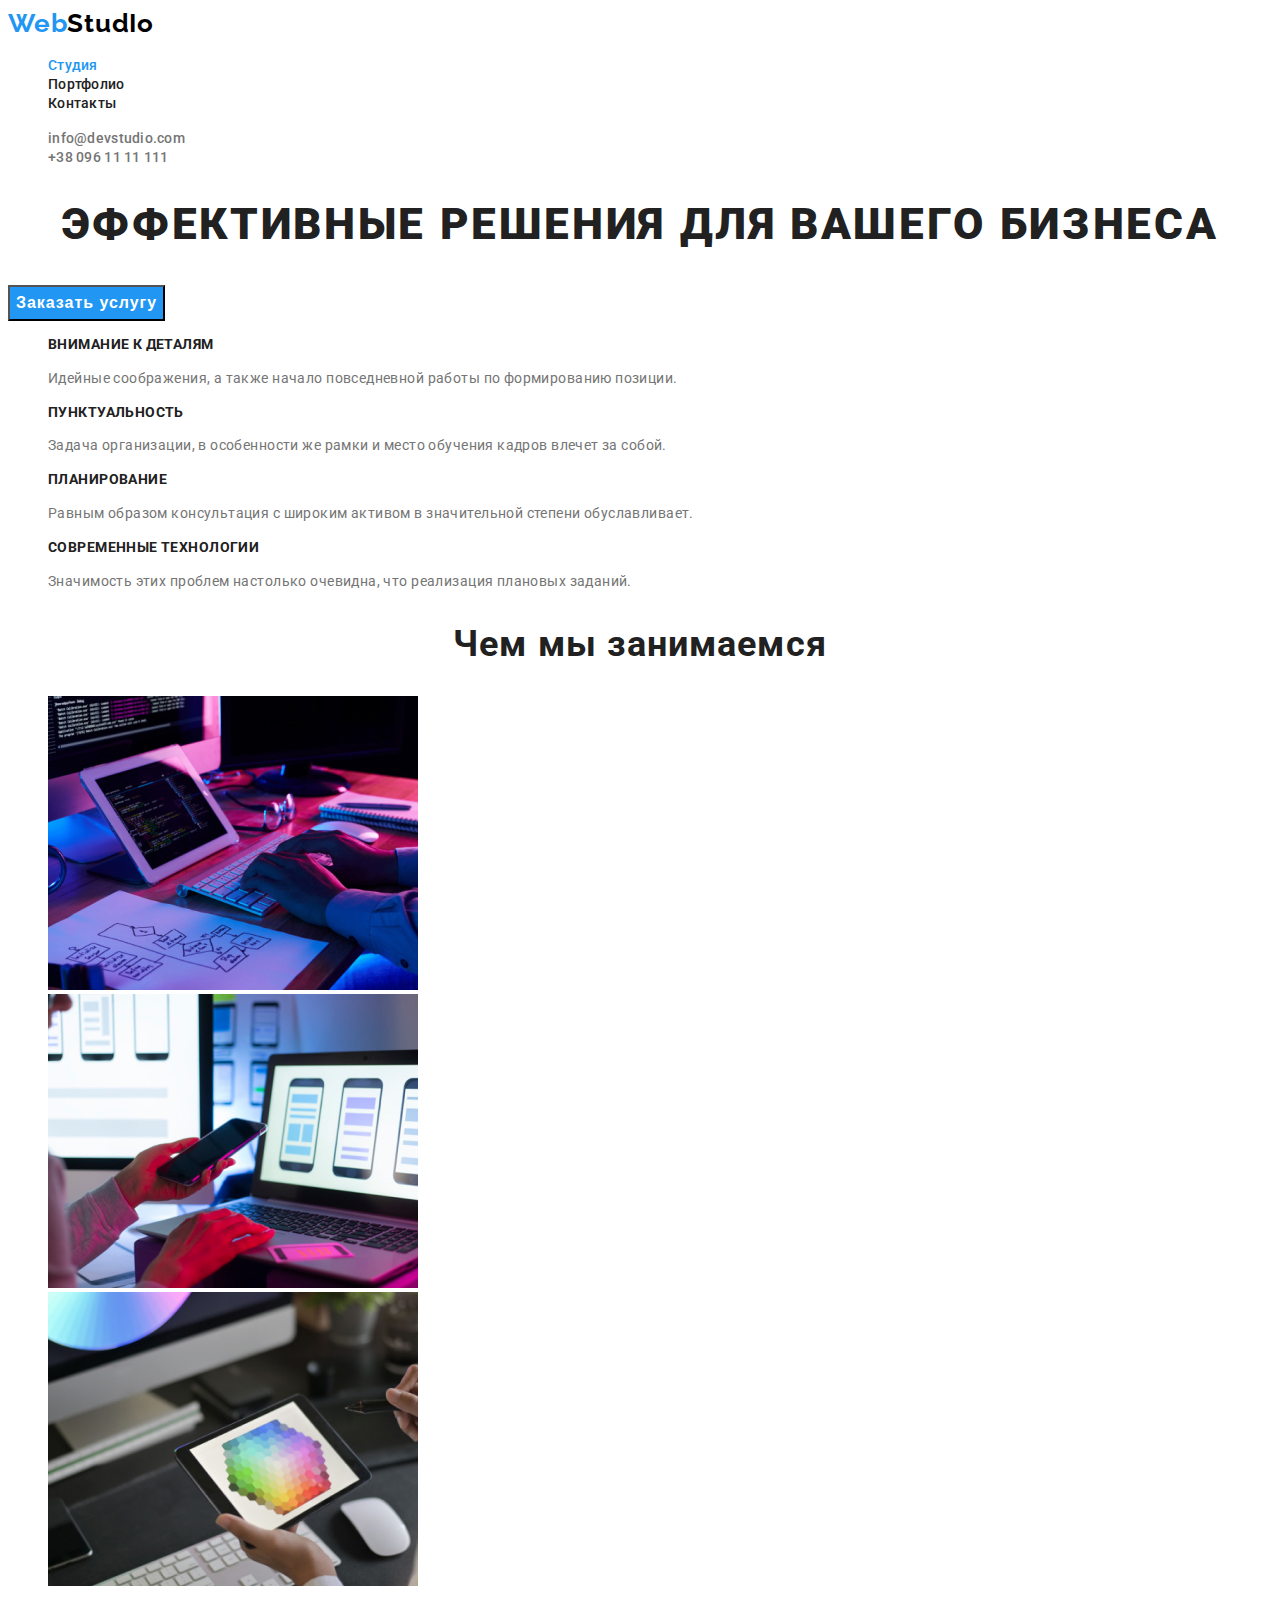
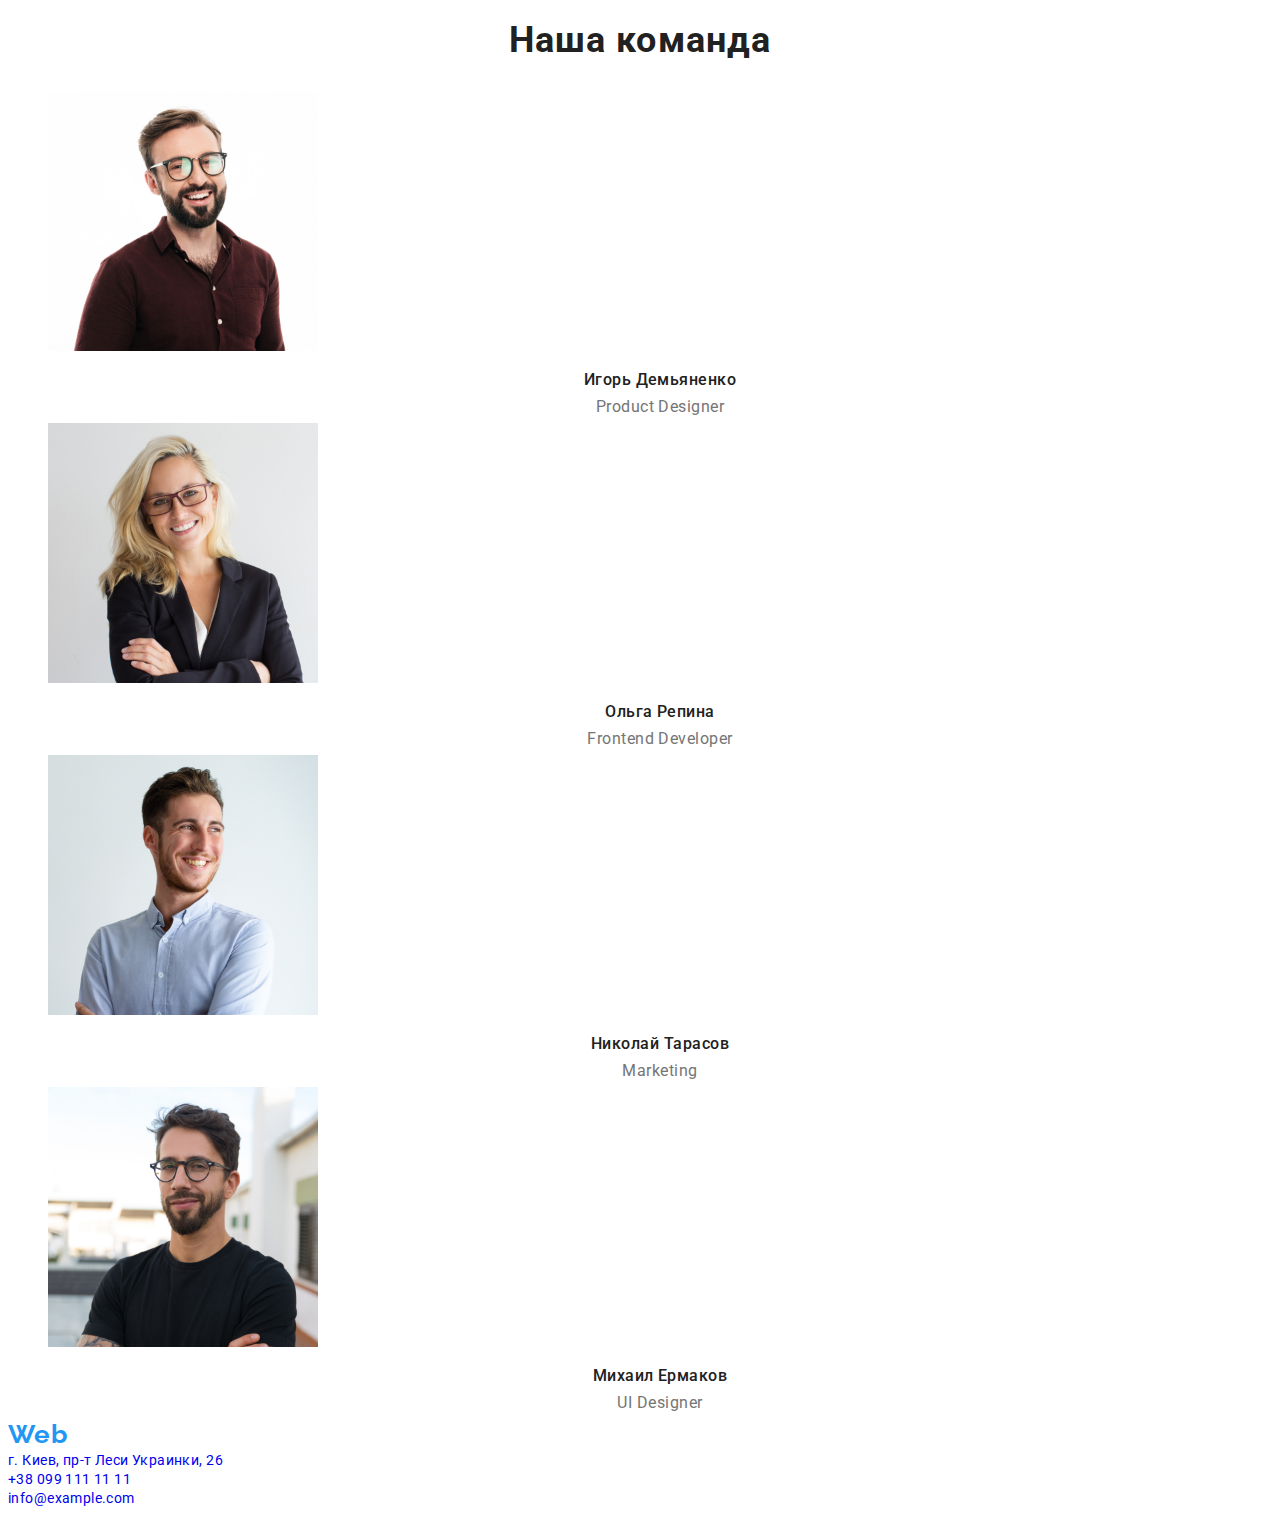
<file: index.html>
<!DOCTYPE html>
<html lang="ru">
  <head>
    <meta charset="UTF-8" />
    <meta http-equiv="X-UA-Compatible" content="IE=edge" />
    <meta name="viewport" content="width=device-width, initial-scale=1.0" />
    <title>Веб-студия</title>

    <link rel="preconnect" href="https://fonts.gstatic.com" />
    <link
      href="https://fonts.googleapis.com/css2?family=Raleway:wght@700&family=Roboto:wght@400;500;700;900&display=swap"
      rel="stylesheet"
    />
    <link
      rel="stylesheet"
      href="https://cdnjs.cloudflare.com/ajax/libs/modern-normalize/1.0.0/modern-normalize.min.css"
      integrity="sha512-ISS7cAi1PEhQ8jnbJpJZMd29NlhNj4AWYyLOSp2CE/CsHxTCu+r+t0D2yoJudVrd0/8fTVPUVDzY5Tvli75u/g=="
      crossorigin="anonymous"
    />
    <link rel="stylesheet" href="css/styles.css" />
  </head>
  <body>
    <!--Шапка сайта-->
    <header class="header">
      <nav class="navigation">
        <a href="" class="logotype link suptitle-light-theme">
          <span class="logo-item"> Web</span>StudIo
        </a>
        <ul class="navigation-list list">
          <li class="navigation-item">
            <a href="./index.html" class="navigation-link link current">
              Студия
            </a>
          </li>
          <li class="navigation-item">
            <a href="./portfolio.html" class="navigation-link link"
              >Портфолио</a
            >
          </li>
          <li class="navigation-item">
            <a href="" class="navigation-link link">Контакты</a>
          </li>
        </ul>
      </nav>
      <ul class="contacts-list list">
        <li>
          <a href="mailto:info@devstudio.com" class="contacts-link link"
            >info@devstudio.com</a
          >
        </li>
        <li>
          <a href="tel:+380961111111" class="contacts-link link"
            >+38 096 11 11 111</a
          >
        </li>
      </ul>
    </header>
    <main>
      <!--Герой-->
      <section class="hero">
        <h1 class="hero-title">Эффективные решения для вашего бизнеса</h1>
        <button class="modal-btn" type="button">Заказать услугу</button>
      </section>

      <!--Преимущества-->
      <section class="section">
        <h2 class="section-title" hidden>Преимущества</h2>
        <ul class="feature-list list">
          <li>
            <h3 class="title">Внимание к деталям</h3>
            <p class="description">
              Идейные соображения, а также начало повседневной работы по
              формированию позиции.
            </p>
          </li>
          <li>
            <h3 class="title">Пунктуальность</h3>
            <p class="description">
              Задача организации, в особенности же рамки и место обучения кадров
              влечет за собой.
            </p>
          </li>
          <li>
            <h3 class="title">Планирование</h3>
            <p class="description">
              Равным образом консультация с широким активом в значительной
              степени обуславливает.
            </p>
          </li>
          <li>
            <h3 class="title">Современные технологии</h3>
            <p class="description">
              Значимость этих проблем настолько очевидна, что реализация
              плановых заданий.
            </p>
          </li>
        </ul>
      </section>
      <!-- О себе-->
      <section class="section">
        <h2 class="section-title">Чем мы занимаемся</h2>
        <ul class="about-list list">
          <li class="about-list-item">
            <img
              class="about-list-img"
              src="./images/work/box.1.jpg"
              alt="Мужчина набирает текст на клавиатуре"
              width="370"
            />
          </li>
          <li class="about-list-item">
            <img
              class="about-list-img"
              src="./images/work/box.2.jpg"
              alt="Девушка держит в руке смартфон  возле ноутбука"
              width="370"
            />
          </li>
          <li class="about-list-item">
            <img
              class="about-list-img"
              src="./images/work/box.3.jpg"
              alt=" В руке мужчины планшет с цветограммой "
              width="370"
            />
          </li>
        </ul>
      </section>
      <!--Team-->
      <section class="section">
        <h2 class="section-title">Наша команда</h2>
        <ul class="list">
          <li>
            <img
              src="./images/team/img(1).jpg"
              alt=" Мужчина с бородой в очках"
              width="270"
            />
            <h3 class="title-names">Игорь Демьяненко</h3>
            <p class="subtitle" lang="en">Product Designer</p>
          </li>
          <li>
            <img
              src="./images/team/img(2).jpg"
              alt=" Девушка со светлыми волосами в очках "
              width="270"
            />
            <h3 class="title-names">Ольга Репина</h3>
            <p class="subtitle" lang="en">Frontend Developer</p>
          </li>
          <li>
            <img
              src="./images/team/img(3).jpg"
              alt="Мужчина улыбается и смотрит в сторону"
              width="270"
            />
            <h3 class="title-names">Николай Тарасов</h3>
            <p class="subtitle" lang="en">Marketing</p>
          </li>
          <li>
            <img
              src="./images/team/img(4).jpg"
              alt="Мужчина с ухмылкой"
              width="270"
            />
            <h3 class="title-names">Михаил Ермаков</h3>
            <p class="subtitle" lang="en">UI Designer</p>
          </li>
        </ul>
      </section>
    </main>
    <!--Контакты-->
    <footer class="footer">
      <a href="/" class="logotype link suptitle-dark-theme"
        ><span class="logo-item">Web</span>Studio</a
      >
      <address class="address">
        <a
          href="https://google/maps/WysGAYoZjrtnWeG88"
          target="_blank"
          rel="noopener noreferrer"
          class="address-name link"
          >г. Киев, пр-т Леси Украинки, 26<br
        /></a>
        <a href="tel:+380991111111" class="contacts link"
          >+38 099 111 11 11<br
        /></a>

        <a href="mailto:info@example.com" lang="en" class="contacts link"
          >info@example.com</a
        >
      </address>
    </footer>
  </body>
</html>
</file>
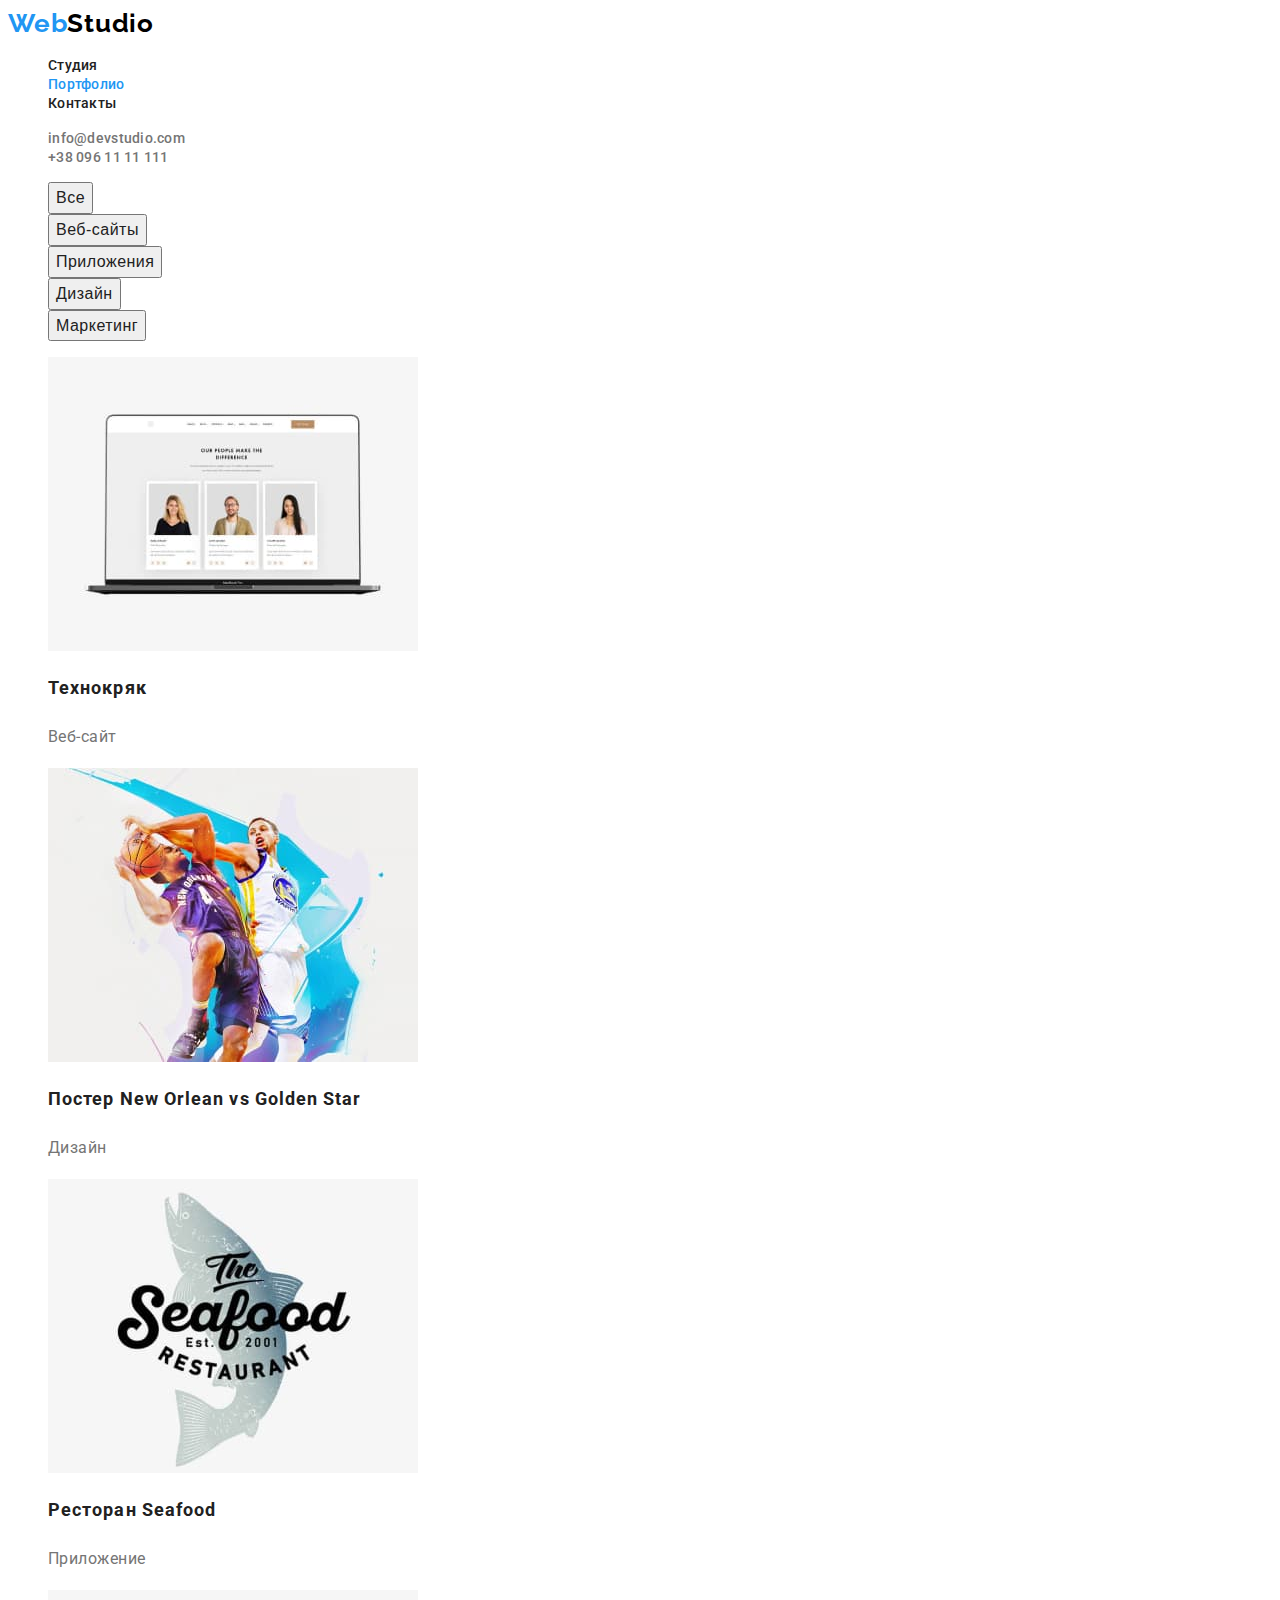
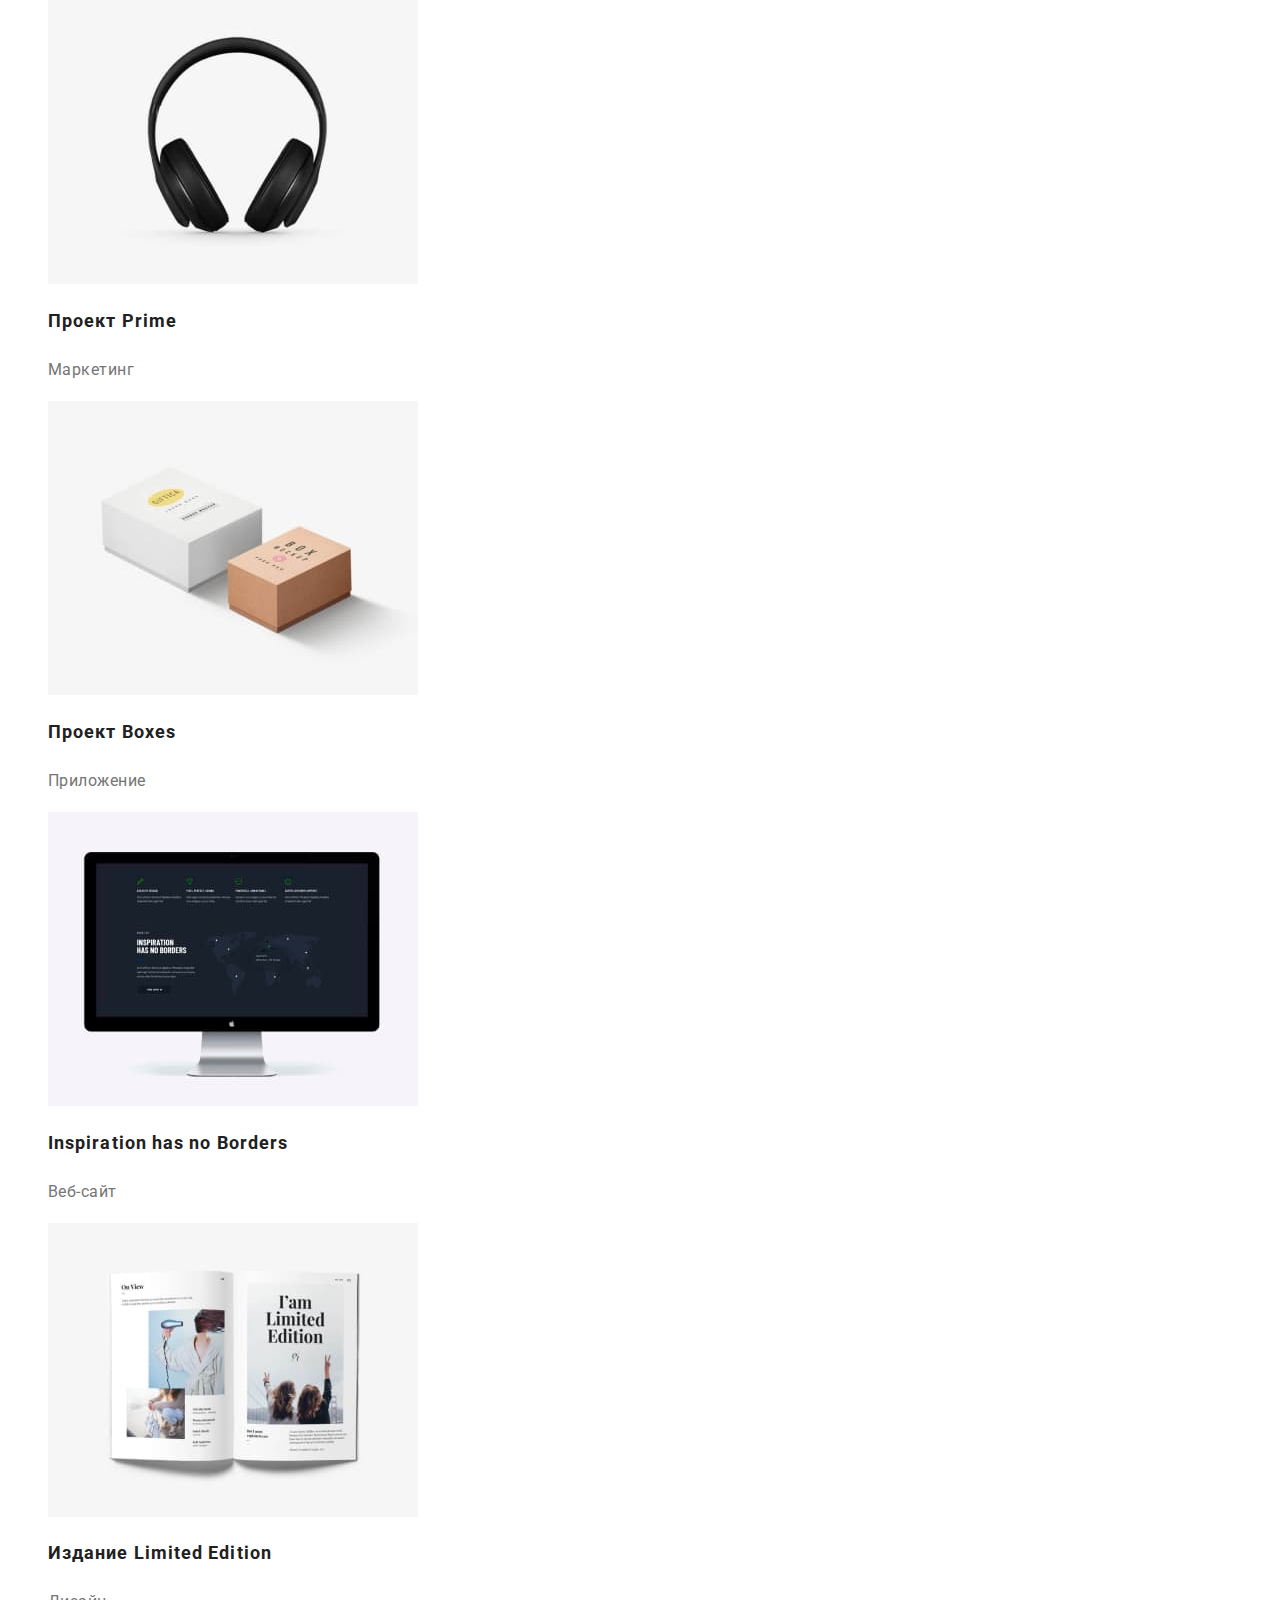
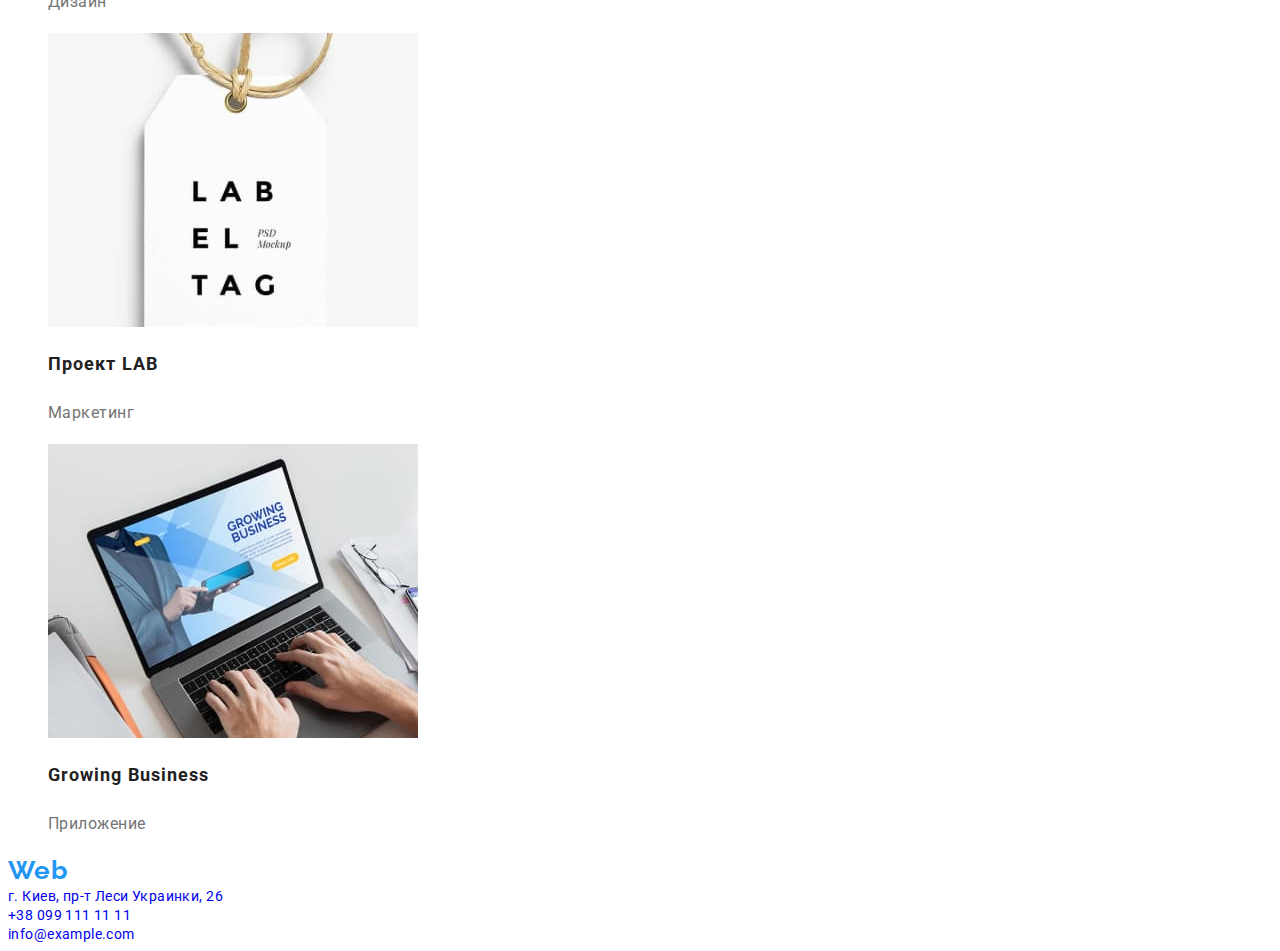
<file: portfolio.html>
<!DOCTYPE html>
<html lang="ru">
  <head>
    <meta charset="UTF-8" />
    <meta http-equiv="X-UA-Compatible" content="IE=edge" />
    <meta name="viewport" content="width=device-width, initial-scale=1.0" />
    <title>Портфолио</title>

    <link rel="preconnect" href="https://fonts.gstatic.com" />
    <link
      href="https://fonts.googleapis.com/css2?family=Raleway:wght@700&family=Roboto:wght@400;500;700;900&display=swap"
      rel="stylesheet"
    />
    <link
      rel="stylesheet"
      href="https://cdnjs.cloudflare.com/ajax/libs/modern-normalize/1.0.0/modern-normalize.min.css"
      integrity="sha512-ISS7cAi1PEhQ8jnbJpJZMd29NlhNj4AWYyLOSp2CE/CsHxTCu+r+t0D2yoJudVrd0/8fTVPUVDzY5Tvli75u/g=="
      crossorigin="anonymous"
    />
    <link rel="stylesheet" href="css/styles.css" />
  </head>
  <body>
    <!--Шапка сайта-->
    <header class="header">
      <nav class="navigation">
        <a href="" class="logotype link suptitle-light-theme">
          <span class="logo-item"> Web</span>Studio
        </a>
        <ul class="navigation-list list">
          <li class="navigation-item">
            <a href="./index.html" class="navigation-link link"> Студия </a>
          </li>
          <li class="navigation-item">
            <a href="./portfolio.html" class="navigation-link link current"
              >Портфолио</a
            >
          </li>
          <li class="navigation-item">
            <a href="" class="navigation-link link">Контакты</a>
          </li>
        </ul>
      </nav>
      <ul class="contacts-list list">
        <li>
          <a href="mailto:info@devstudio.com" class="contacts-link link"
            >info@devstudio.com</a
          >
        </li>
        <li>
          <a href="tel:+380961111111" class="contacts-link link"
            >+38 096 11 11 111</a
          >
        </li>
      </ul>
    </header>
    <main>
      <!--Герой-->
      <section>
        <h1 hidden>Портфолио</h1>
        <ul class="filter list">
          <li class="filter-item">
            <button class="modal-button" type="button">Все</button>
          </li>
          <li class="filter-item">
            <button class="modal-button" type="button">Веб-сайты</button>
          </li>
          <li class="filter-item">
            <button class="modal-button" type="button">Приложения</button>
          </li>
          <li class="filter-item">
            <button class="modal-button" type="button">Дизайн</button>
          </li>
          <li class="filter-item">
            <button class="modal-button" type="button">Маркетинг</button>
          </li>
        </ul>
      </section>
      <section class="works">
        <h1 hidden>Галерея работ</h1>
        <ul class="works-list list">
          <li class="works-list-item">
            <img
              src="./images/Gallery-of-works/img5.jpg"
              alt="Открытый ноутбук, на котором открыта вкладка сайта"
              width="370"
            />
            <h2 class="works-title">Технокряк</h2>
            <p class="works-description">Веб-сайт</p>
          </li>
          <li class="works-list-item">
            <img
              src="./images/Gallery-of-works/img6.jpg"
              alt="Два баскетболиста в игре"
              width="370"
            />
            <h2 class="works-title" lang="en">
              Постер New Orlean vs Golden Star
            </h2>
            <p class="works-description">Дизайн</p>
          </li>
          <li class="works-list-item">
            <img
              src="./images/Gallery-of-works/img7.jpg"
              alt="Логотип ресторана The Seafood"
              width="370"
            />
            <h2 class="works-title">Ресторан Seafood</h2>
            <p class="works-description">Приложение</p>
          </li>
          <li class="works-list-item">
            <img
              src="./images/Gallery-of-works/img8.jpg"
              alt="Наушники"
              width="370"
            />

            <h2 class="works-title">Проект Prime</h2>
            <p class="works-description">Маркетинг</p>
          </li>
          <li class="works-list-item">
            <img
              src="./images/Gallery-of-works/img9.jpg"
              alt="Две коробки сложены в фигуру прямоугольника"
              width="370"
            />
            <h2 class="works-title">Проект Boxes</h2>
            <p class="works-description">Приложение</p>
          </li>
          <li class="works-list-item">
            <img
              src="./images/Gallery-of-works/img10.jpg"
              alt="Монитор"
              width="370"
            />
            <h2 class="works-title" lang="en">Inspiration has no Borders</h2>
            <p class="works-description">Веб-сайт</p>
          </li>
          <li class="works-list-item">
            <img
              src="./images/Gallery-of-works/img11.jpg"
              alt="Открытая книга"
              width="370"
            />
            <h2 class="works-title">Издание Limited Edition</h2>
            <p class="works-description">Дизайн</p>
          </li>
          <li class="works-list-item">
            <img
              src="./images/Gallery-of-works/img12.jpg"
              alt="Ярлык"
              width="370"
            />
            <h2 class="works-title">Проект LAB</h2>
            <p class="works-description">Маркетинг</p>
          </li>
          <li class="works-list-item">
            <img
              src="./images/Gallery-of-works/img13.jpg"
              alt="Мужчина набирает текст на клавиатуре ноутбука"
              width="370"
            />
            <h2 class="works-title">Growing Business</h2>
            <p class="works-description">Приложение</p>
          </li>
        </ul>
      </section>
    </main>

    <!--Контакты-->
    <footer class="footer">
      <a href="/" class="logotype link suptitle-dark-theme"
        ><span class="logo-item">Web</span>Studio</a
      >
      <address class="address">
        <a
          href="https://google/maps/WysGAYoZjrtnWeG88"
          target="_blank"
          rel="noopener noreferrer"
          class="address-name link"
          >г. Киев, пр-т Леси Украинки, 26<br
        /></a>
        <a href="tel:+380991111111" class="contacts link"
          >+38 099 111 11 11<br
        /></a>

        <a href="mailto:info@example.com" lang="en" class="contacts link"
          >info@example.com</a
        >
      </address>
    </footer>
  </body>
</html>
</file>
<file: css/styles.css>
:root {
  --main-font: "Roboto", sans-serif;
  --secondary-font: "Raleway", sans-serif;
  --accent-color: #2196f3;
}
body {
  font-family: var(--main-font);
  color: #212121;
}
.link {
  text-decoration: none;
}
.list {
  list-style: none;
}
.address {
  font-style: normal;
}
/* ======COMPONENTS======= */
.title {
  font-weight: 700;
  font-size: 14px;
  line-height: 1.14;
  letter-spacing: 0.03em;
  text-transform: uppercase;
}
.description {
  font-weight: 400;
  font-size: 14px;
  line-height: 1.71;
  /* or 171% */

  letter-spacing: 0.03em;

  color: #757575;
}
.section-title {
  font-weight: 700;
  font-size: 36px;
  line-height: 1.16;
  text-align: center;
  letter-spacing: 0.03em;
}
.title-names {
  font-weight: 500;
  font-size: 16px;
  line-height: 1.18;
  /* identical to box height */

  text-align: center;
  letter-spacing: 0.03em;
}
.subtitle {
  font-weight: 400;
  font-size: 16px;
  line-height: 1.18px;
  /* identical to box height */

  text-align: center;
  letter-spacing: 0.03em;

  color: #757575;
}
.suptitle-light-theme {
  color: #000000;
}
.suptitle-dark-theme {
  color: #ffffff;
}
/* =====END COMPONENTS===== */
/* =========SITE-NAV================ */
.logotype {
  font-family: var(--secondary-font);
  font-weight: 700;
  font-size: 26px;
  line-height: 1.19;
  /* identical to box height */
  letter-spacing: 0.03em;
}
.logo-item {
  color: var(--accent-color);
}

.navigation-link {
  font-weight: 500;
  font-size: 14px;
  line-height: 1.14;
  letter-spacing: 0.02em;

  color: #212121;
}
.navigation-link:hover,
.navigation-link:focus {
  color: var(--accent-color);
}
.navigation-list .current {
  color: var(--accent-color);
}
.contacts-link {
  font-weight: 500;
  font-size: 14px;
  line-height: 1.14;
  letter-spacing: 0.02em;

  color: #757575;
}
.contacts-link:hover,
.contacts-link:focus {
  color: var(--accent-color);
}
/* =====END SITE-NAV====== */
/* ==========HERO============ */
.hero-title {
  font-weight: 900;
  font-size: 44px;
  line-height: 1.36;
  /* or 136% */

  text-align: center;
  letter-spacing: 0.06em;
  text-transform: uppercase;

  /* color: #ffffff; */
}
.modal-btn {
  font-weight: 700;
  font-size: 16px;
  line-height: 1.87;
  /* identical to box height, or 187% */

  display: flex;
  align-items: center;
  text-align: center;
  letter-spacing: 0.06em;
  background: var(--accent-color);
  color: #ffffff;
  cursor: pointer;
}
/* ====END HERO===== */
/* ======ПОДВАЛ===== */
.address-name {
  font-weight: 400;
  font-size: 14px;
  line-height: 1.71px;
  /* or 171% */

  letter-spacing: 0.03em;

  /* color: #FFFFFF; */
}
.contacts {
  font-weight: normal;
  font-size: 14px;
  line-height: 1.71px;
  /* identical to box height, or 171% */

  letter-spacing: 0.03em;

  /* color: rgba(255, 255, 255, 0.6); */
}
/* ====== END ПОДВАЛ */
/* ========PORTFOLIO.CSS======= */
.modal-button {
  font-weight: 500;
  font-size: 16px;
  line-height: 1.62;
  /* identical to box height, or 162% */

  text-align: center;
  letter-spacing: 0.03em;
  color: #212121;
}
.modal-button:hover,
.modal-button:focus {
  color: #ffffff;
  background: var(--accent-color);
  cursor: pointer;
}
.works-title {
  font-weight: 700;
  font-size: 18px;
  line-height: 2;
  /* identical to box height, or 200% */

  letter-spacing: 0.06em;
}
.works-description {
  font-weight: 400;
  font-size: 16px;
  line-height: 1.87;
  /* identical to box height, or 187% */

  letter-spacing: 0.03em;

  color: #757575;
}
</file>
